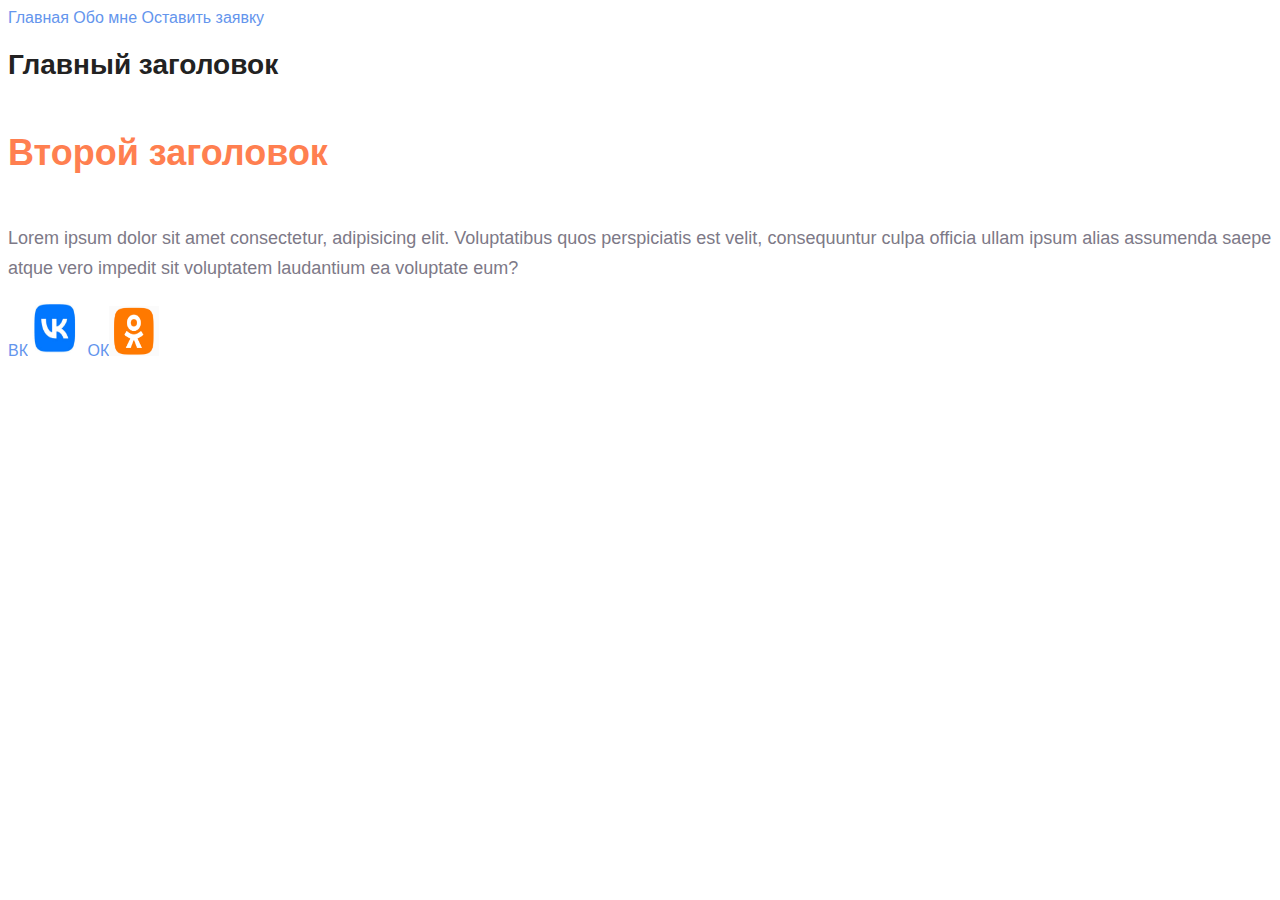
<file: Lesson_1/index.html>
<!DOCTYPE html>
<html lang="en">

<head>
    <meta charset="UTF-8">
    <meta name="viewport" content="width=device-width, initial-scale=1.0">
    <title>Главная</title>
    <link rel="stylesheet" href="style.css">
</head>

<body>
    <a class="menu_link" href="">Главная</a>
    <a class="menu_link" href="info/about.html">Обо мне</a>
    <a class="menu_link" href="ticket.html">Оставить заявку</a>
    <h1 class="title">Главный заголовок</h1>
    <h2 class="second-title">Второй заголовок</h2>
    <p class="text">Lorem ipsum dolor sit amet consectetur, adipisicing elit. Voluptatibus quos perspiciatis est velit,
        consequuntur culpa officia ullam ipsum alias assumenda saepe atque vero impedit sit voluptatem laudantium ea
        voluptate eum?</p>
    <a class="menu_link" href="https://vk.com/">ВК<img src="img/vk.png" alt="VK" height="55" width="55"></a>

    <a class="menu_link" href="https://ok.ru/">ОК<img src="img/ok.png" alt="OK" height="50" width="50"></a>

</body>

</html>
</file>
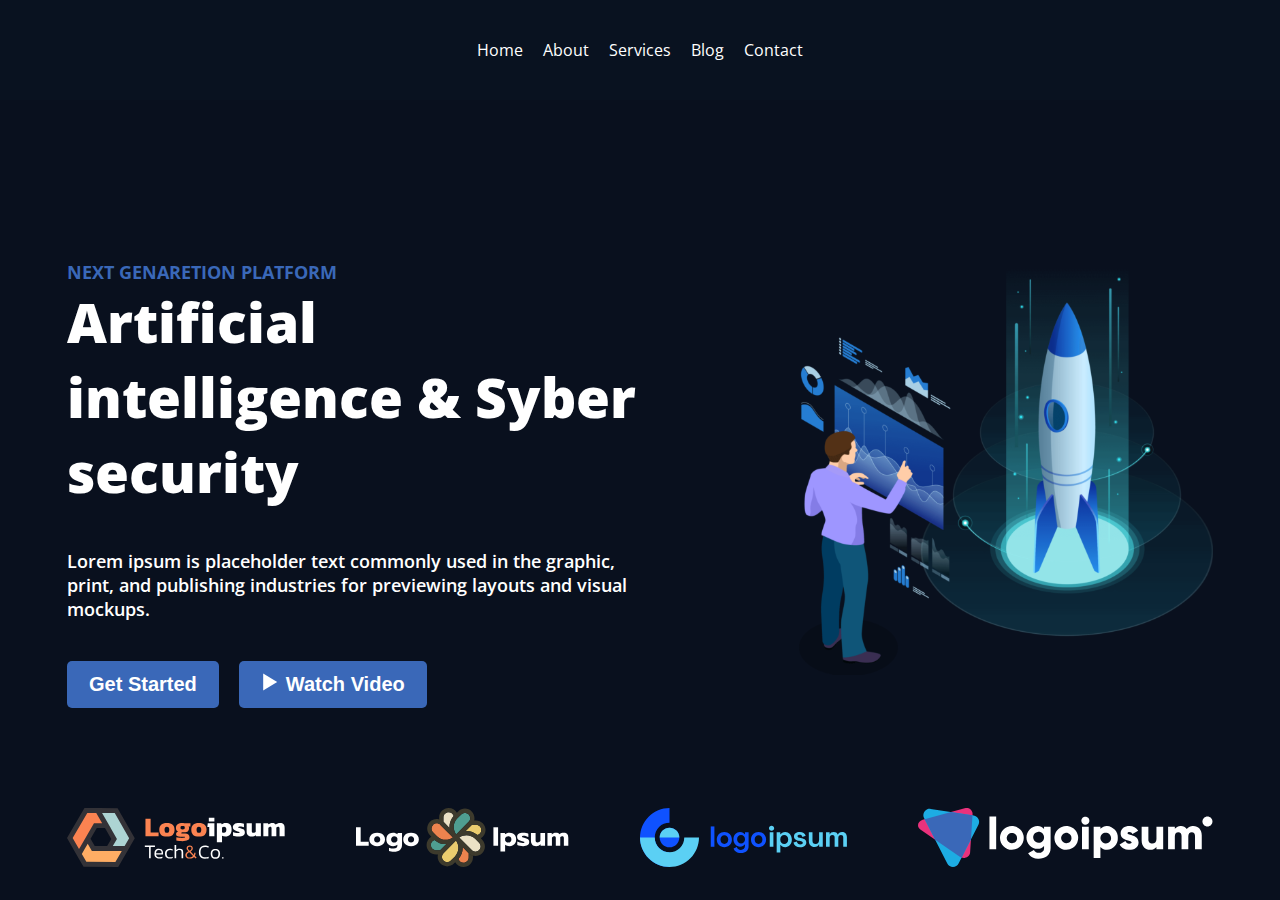
<file: Seminar_3/index.html>
<!DOCTYPE html>
<html lang="en">

<head>
    <meta charset="UTF-8">
    <meta name="viewport" content="width=device-width, initial-scale=1.0">
    <title>Mu_site</title>
    <link href='https://fonts.googleapis.com/css?family=Open Sans' rel='stylesheet'>
    <link rel="stylesheet" href="style.css">
</head>

<body>
    <header>
        <div class="menu__container">
            <a href="#">Home</a>
            <a href="#">About</a>
            <a href="#">Services</a>
            <a href="#">Blog</a>
            <a href="#">Contact</a>
        </div>
    </header>
    <main>
        <div class="content_text">
            <div class="text_ai">
                <h5>Next genaretion platform</h5>
                <h1>Artificial intelligence & Syber security</h1>
                <p>Lorem ipsum is placeholder text commonly used in the graphic, print, and publishing industries for
                    previewing layouts and visual mockups.</p>
                <button>Get Started</button>
                <button><img src="img/play.svg" alt="play">Watch Video</button>
            </div>
            <div class="img">
                <img src="img/main_img.svg" alt="main_img">

            </div>
        </div>
        <div class="logo">
            <img src="img/logo_1.svg" alt="logo_1">
            <img src="img/logo_2.svg" alt="logo_2">
            <img src="img/logo_3.svg" alt="logo_3">
            <img src="img/logo_4.svg" alt="logo_4">
        </div>
    </main>
</body>

</html>
</file>
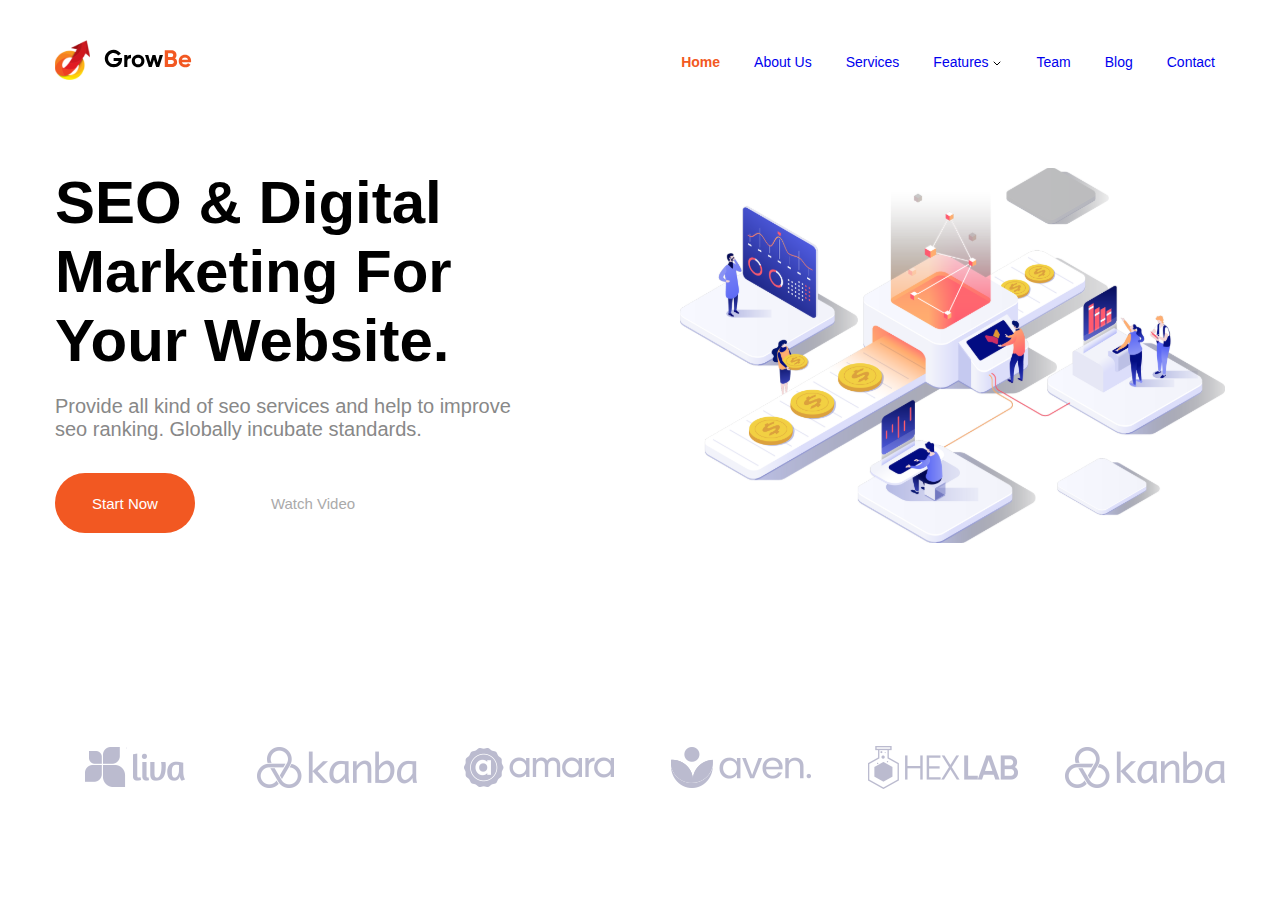
<file: Seminar_4/index.html>
<!DOCTYPE html>
<html lang="en">

<head>
    <meta charset="UTF-8">
    <meta name="viewport" content="width=device-width, initial-scale=1.0">
    <title>DZ_4</title>
    <link rel="stylesheet" href="style.css">
</head>

<body>

    <header class="head centre">
        <div class="head__logo">
            <img src="img/Logo_head.svg" alt="Logo_head">
        </div>

        <div class="right__menu">
            <div class="menu__links color"><a href="#">Home</a></div>
            <div class="menu__links"><a href="#">About Us</a></div>
            <div class="menu__links"><a href="#">Services</a></div>
            <div class="menu__links"><a href="#">Features <img src="img/arrowDown.svg" alt=""></a></div>
            <div class="menu__links"><a href="#">Team</a></div>
            <div class="menu__links"><a href="#">Blog</a></div>
            <div class="menu__links"><a href="#">Contact</a></div>
        </div>

    </header>
    <main class="main centre">
        <div>
            <h1>SEO & Digital Marketing For Your Website.</h1>

            <div>
                <p>
                    Provide all kind of seo services and help to improve
                    seo ranking. Globally incubate standards.
                </p>
            </div>

            <div class="butt">
                <button class="orange"><a href="#"></a>Start Now</button>
                <button><a href="#"></a>Watch Video</button>
            </div>
        </div>
        <img src="img/contentImg.svg" alt="contentImg">
    </main>
    <footer class="foot centre">
        <div>
            <img src="img/logo1.svg" alt="logo1">
            <img src="img/logo2.svg" alt="logo2">
            <img src="img/logo3.svg" alt="logo3">
            <img src="img/logo4.svg" alt="logo4">
            <img src="img/logo5.svg" alt="logo5">
            <img src="img/logo6.svg" alt="logo6">
        </div>
    </footer>
</body>

</html>
</file>
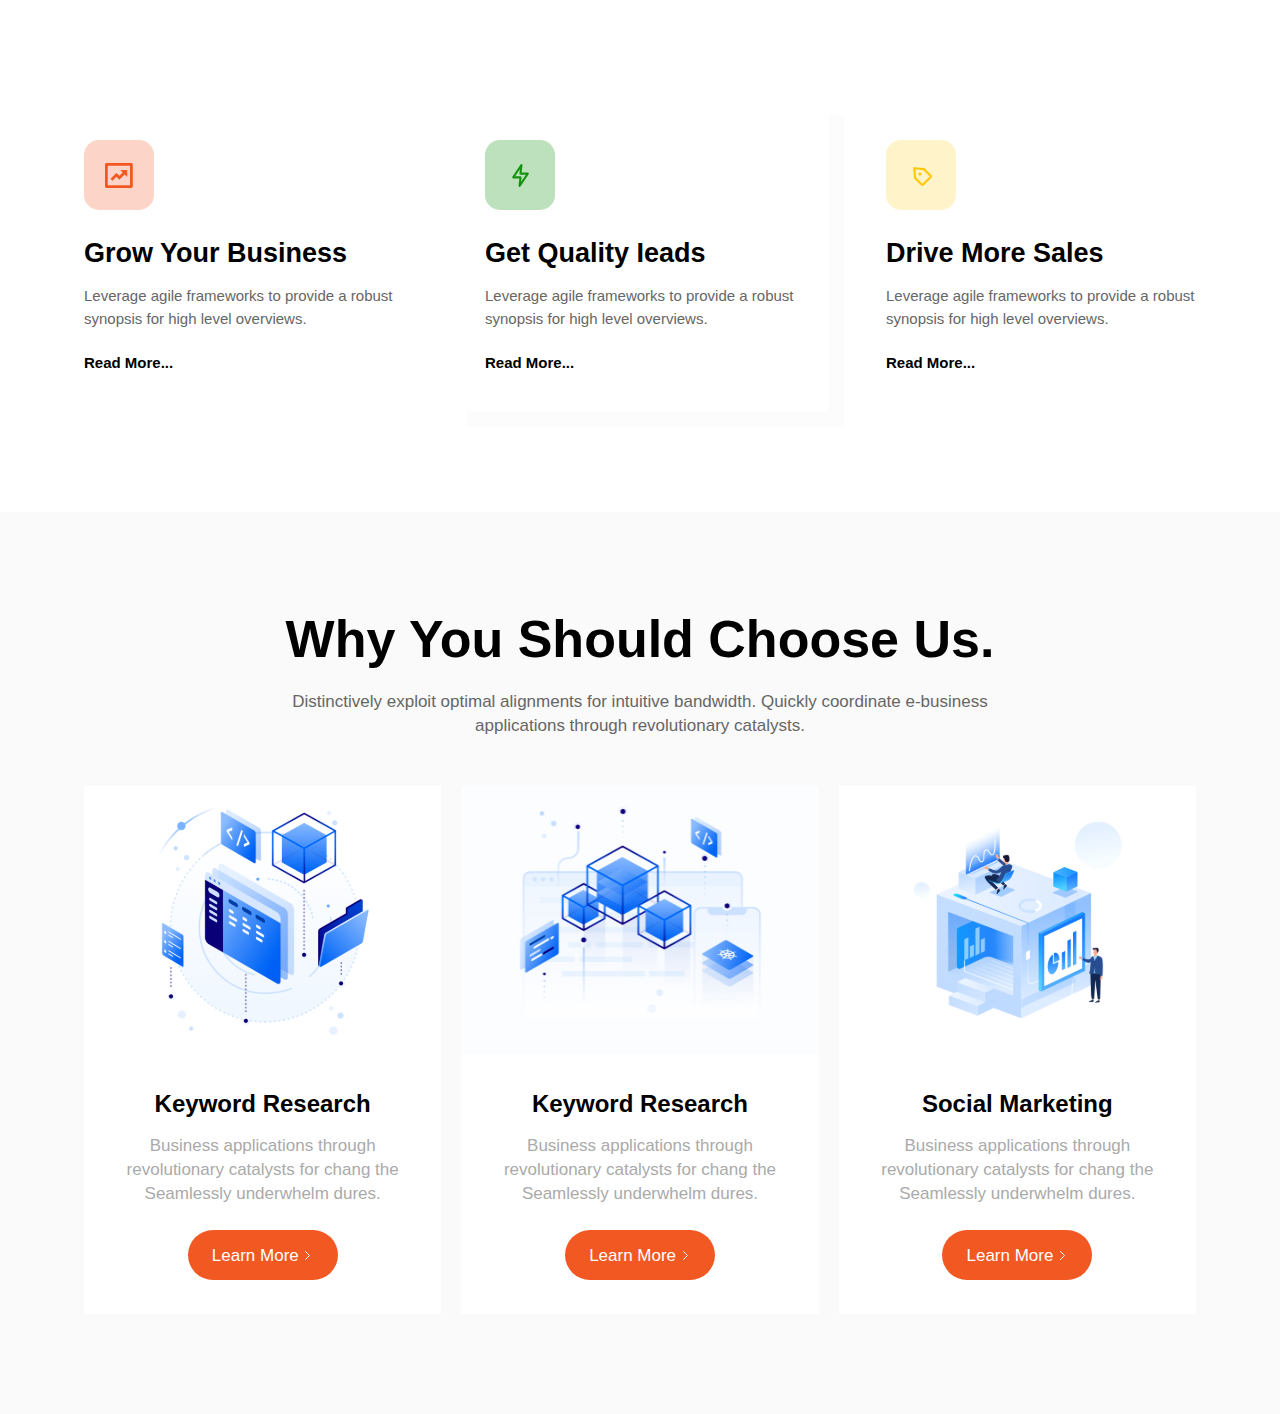
<file: Seminar_5/index.html>
<!DOCTYPE html>
<html lang="en">

<head>
    <meta charset="UTF-8">
    <meta name="viewport" content="width=device-width, initial-scale=1.0">
    <title>DZ_5</title>
    <link href="https://fonts.cdnfonts.com/css/gilroy-bold" rel="stylesheet">
    <link rel="stylesheet" href="style.css">
</head>

<body>

    <header class="centre">
        <div class="menu__block">
            <div class="img"><img src="img/Icon.svg" alt="Icon"></div>
            <h1>Grow Your Business</h1>
            <div class="block__text">
                <p>Leverage agile frameworks to provide a robust synopsis for high level overviews.</p>
            </div>
            <h2>Read More...</h2>
        </div>
        <div class="menu__block shadow">
            <div><img src="img/Icon2.svg" alt="Icon2"></div>
            <h1>Get Quality Ieads</h1>
            <div class="block__text">
                <p>Leverage agile frameworks to provide a robust synopsis for high level overviews.</p>
            </div>
            <h2>Read More...</h2>
        </div>
        <div class="menu__block">
            <div><img src="img/Icon3.svg" alt="Icon3"></div>
            <h1>Drive More Sales</h1>
            <div class="block__text">
                <p>Leverage agile frameworks to provide a robust synopsis for high level overviews.</p>
            </div>
            <h2>Read More...</h2>
        </div>

    </header>

    <main>
        <div class="title centre">

            <h1>Why You Should Choose Us.</h1>

            <div class="title__text">
                <p>Distinctively exploit optimal alignments for intuitive bandwidth. Quickly coordinate e-business
                    applications through revolutionary catalysts.</p>
            </div>
        </div>

        <div class="more__info centre">
            <div class="block">
                <div><img src="img/choose1.svg" alt="choose1"></div>
                <h3>Keyword Research</h3>
                <div class="imfo__text">
                    <p>Business applications through revolutionary catalysts for chang the Seamlessly underwhelm dures.
                    </p>
                </div>
                <div><button>Learn More <img src="img/arrow.svg" alt=""></button></div>
            </div>
            <div class="block">
                <div><img src="img/choose2.svg" alt="choose2"></div>
                <h3>Keyword Research</h3>
                <div class="imfo__text">
                    <p>Business applications through revolutionary catalysts for chang the Seamlessly underwhelm dures.
                    </p>
                </div>
                <button>Learn More <img src="img/arrow.svg" alt=""></button>
            </div>
            <div class="block">
                <div><img src="img/choose3.svg" alt="choose3"></div>
                <h3>Social Marketing</h3>
                <div class="imfo__text">
                    <p>Business applications through revolutionary catalysts for chang the Seamlessly underwhelm dures.
                    </p>
                </div>
                <button>Learn More <img src="img/arrow.svg" alt=""></button>
            </div>
        </div>
    </main>

</body>

</html>
</file>
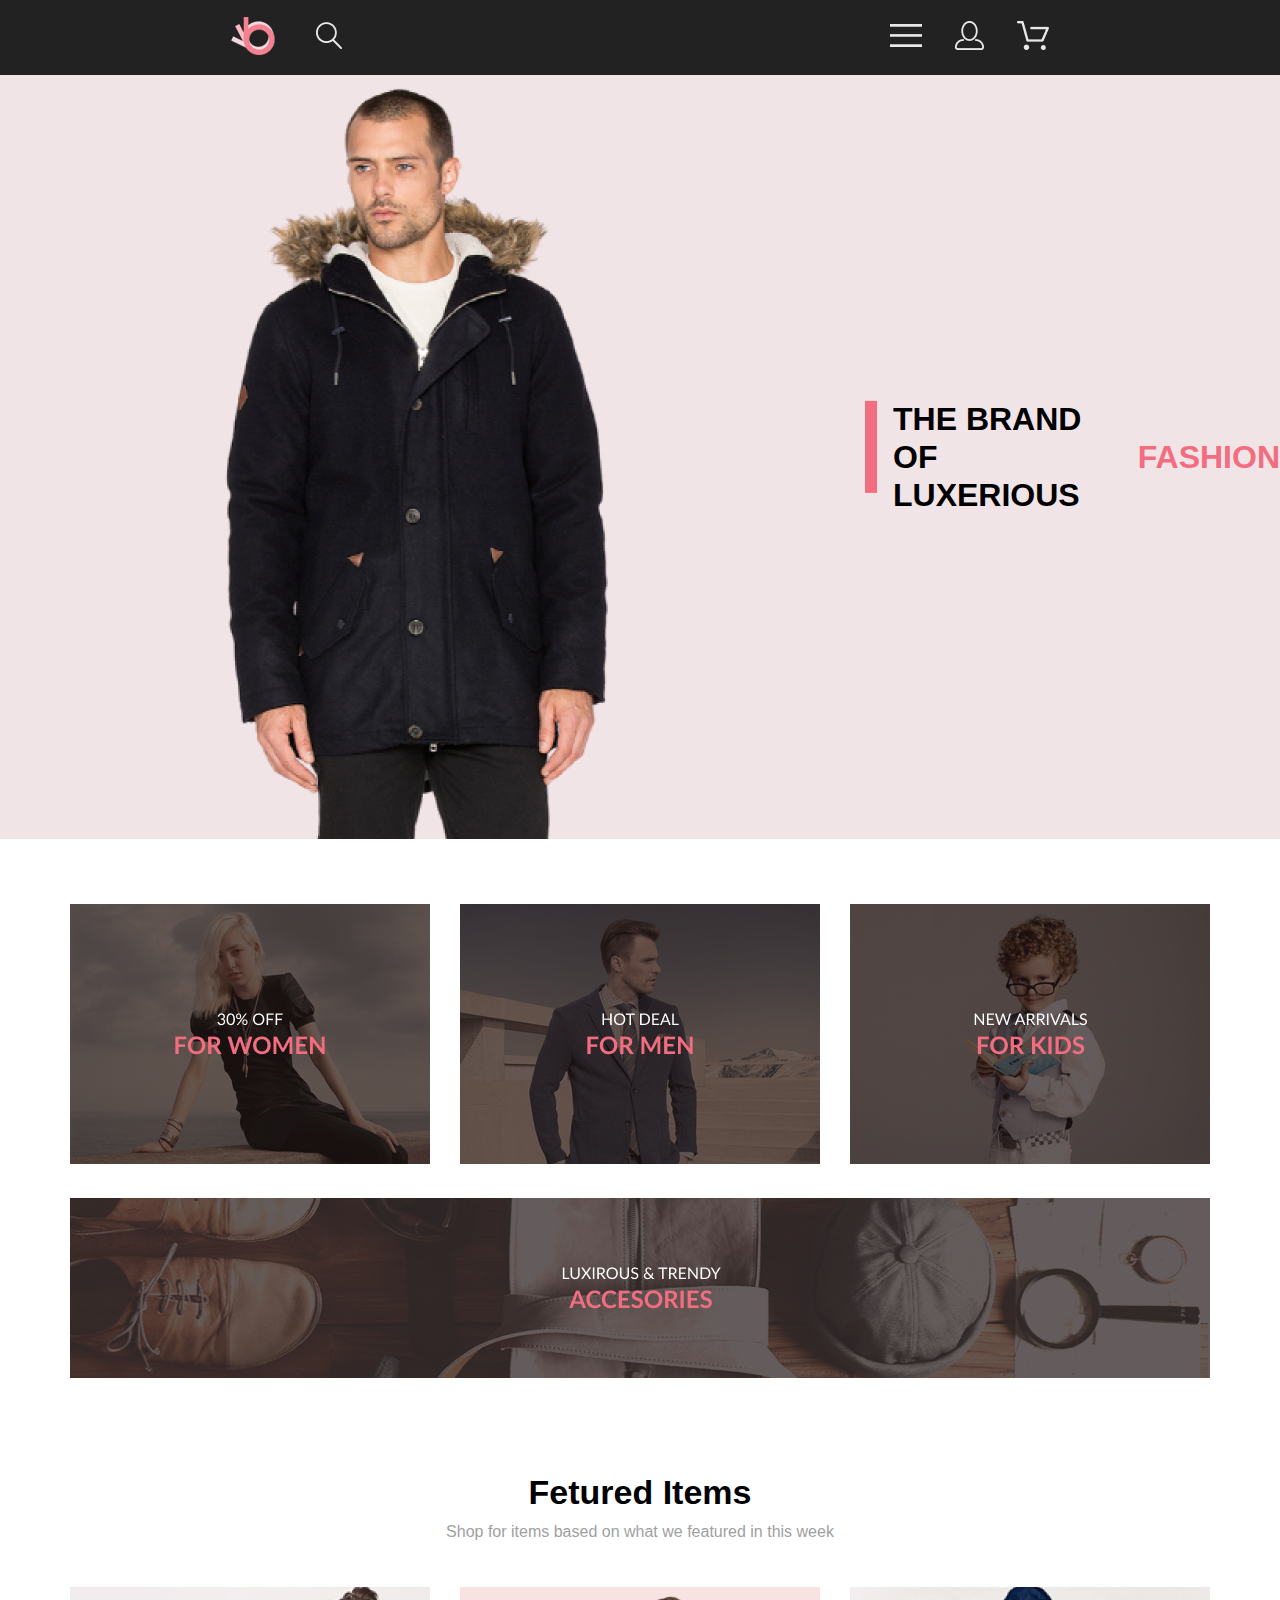
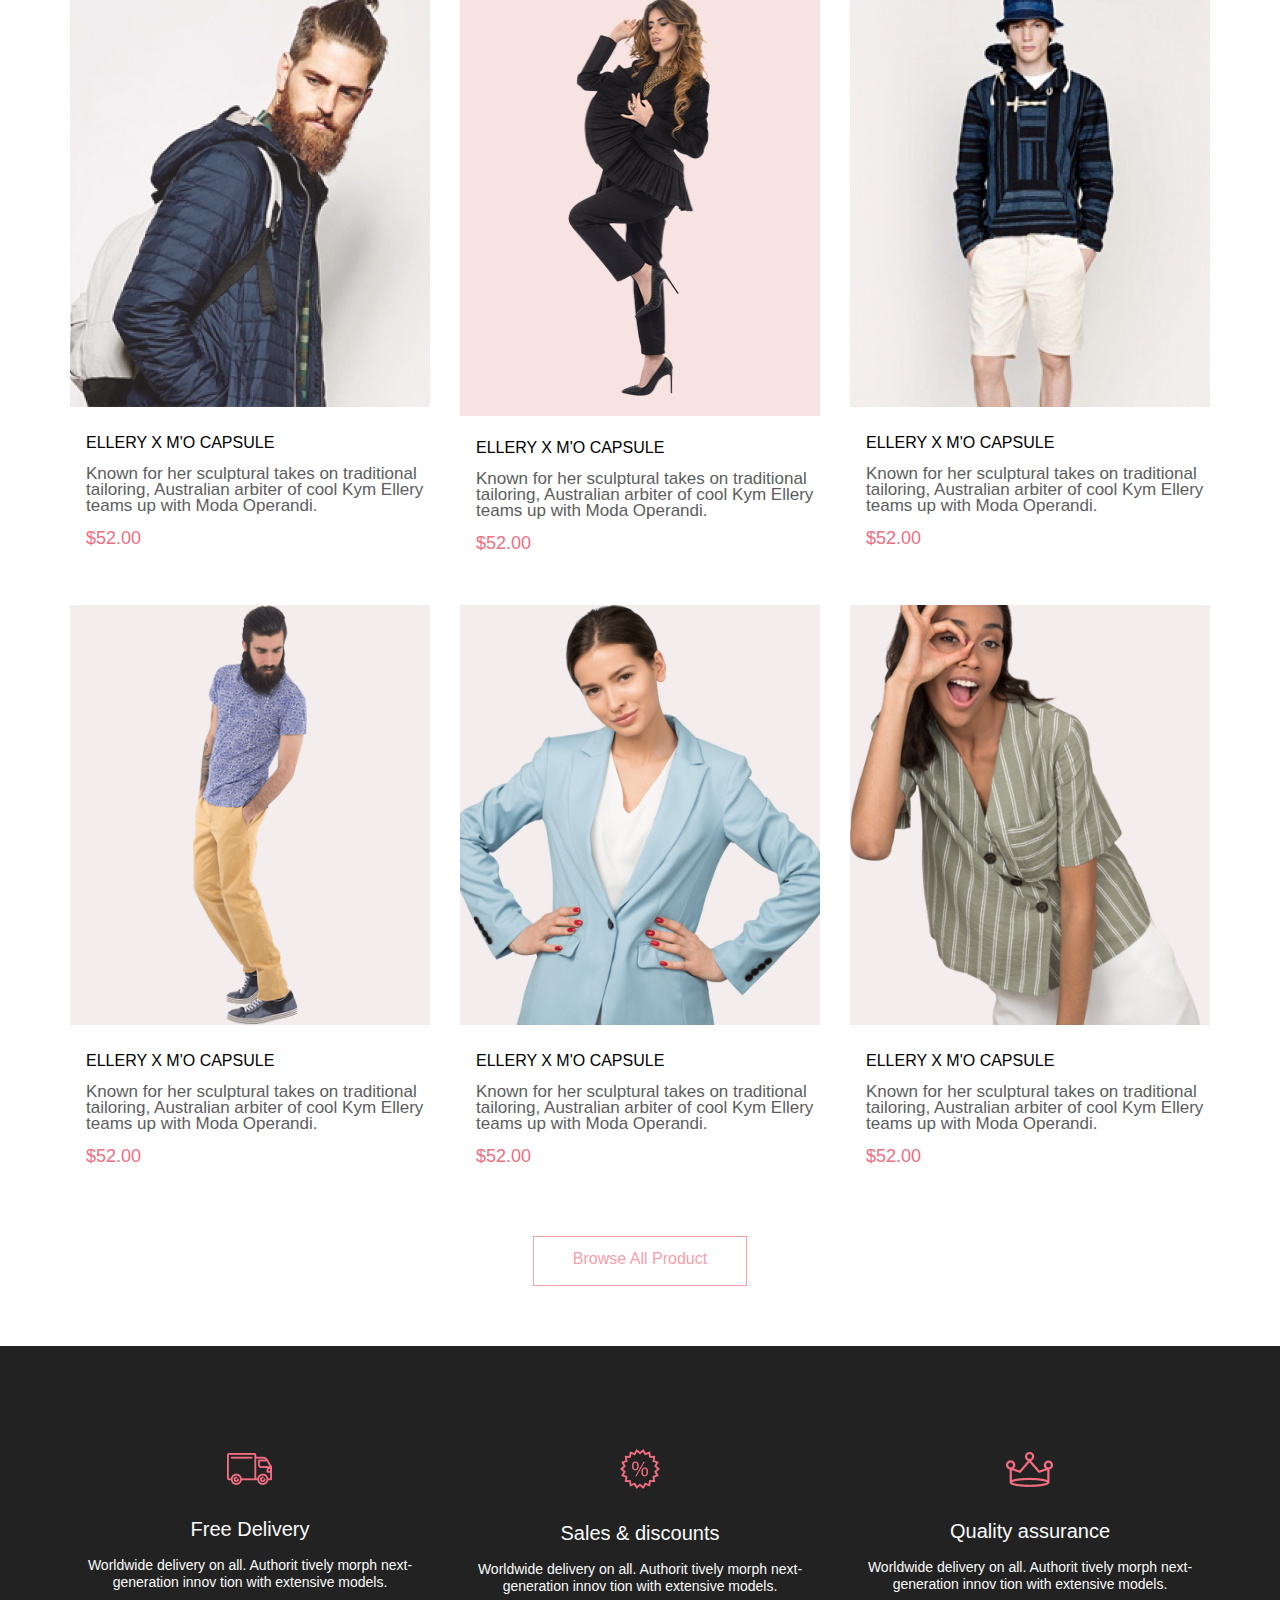
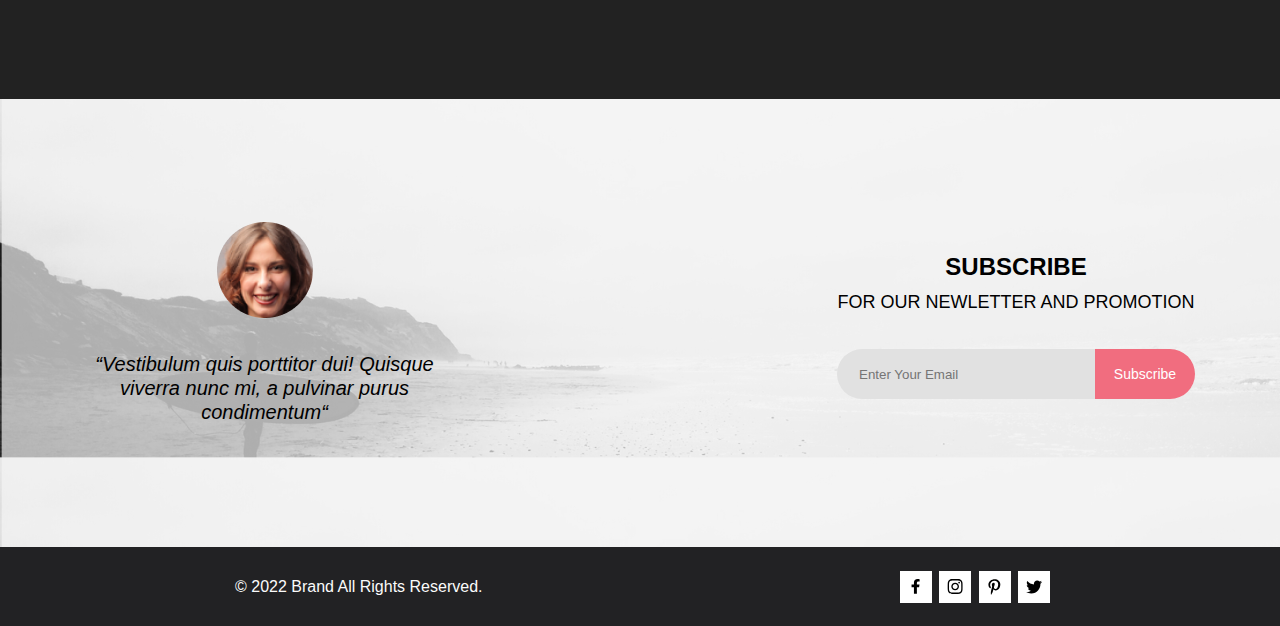
<file: Seminar_6-7/index.html>
<!DOCTYPE html>
<html lang="en">

<head>
    <meta charset="UTF-8">
    <meta name="viewport" content="width=device-width, initial-scale=1.0">
    <link href="https://fonts.cdnfonts.com/css/lato" rel="stylesheet">
    <link rel="stylesheet" href="style.css">
    <title>DZ_9</title>
</head>

<body>

    <header class="center">
        <div class="left__menu">
            <div><a href="file:///C:/Users/Punisher/Desktop/Class/HTML-CSS/Seminar_6-7/index.html"><img
                        src="img/logo_top.png" alt="logo_top"></a></div>
            <div><img src="img/lupa.png" alt="lupa"></div>
        </div>

        <div class="right__menu">
            <div><img src="img/menu.png" alt="menu"></div>
            <div class="mobile"><img src="img/people.png" alt="people"></div>
            <div class="mobile"><img src="img/basket.png" alt="basket"></div>
        </div>
    </header>

    <section class="middle center">
        <div class="img__man">
            <img src="img/man.png" alt="man">
        </div>

        <div class="right__block">
            <div class="mini__block">
                <div><img src="img/vertival.png" alt=""></div>
                <div>
                    <h3>THE BRAND</h3>
                    <div class="color__text">
                        <h3> OF LUXERIOUS</h3>
                        <h2>FASHION</h2>
                    </div>
                </div>
            </div>
        </div>
    </section>

    <div class="on__sale center2">

        <div class="three">
            <div><img src="img/for_women.png" alt="for_women"></div>
            <div><img src="img/for_men.png" alt="for_men"></div>
            <div><img src="img/for_kids.png" alt="for_kids"></div>
        </div>

        <div class="bottom"><img src="img/ACCESORIES.png" alt="ACCESORIES"></div>
    </div>

    <footer class="center2">
        <div class="title">
            <h1>Fetured Items</h1>
            <h2>Shop for items based on what we featured in this week</h2>
        </div>

        <div class="colums">
            <div>
                <div><img src="img/bott_man_1.jpg" alt="bott_man_1"></div>
                <div>
                    <h4>ELLERY X M'O CAPSULE</h4>
                    <p>Known for her sculptural takes on traditional tailoring, Australian arbiter of cool Kym
                        Ellery
                        teams up with Moda Operandi.</p>
                    <h2>$52.00</h2>
                </div>
            </div>

            <div>
                <div class="color__fon"><img src="img/bott_girl_2.png" alt="bott_girl_2"></div>
                <div>
                    <h4>ELLERY X M'O CAPSULE</h4>
                    <p>Known for her sculptural takes on traditional tailoring, Australian arbiter of cool Kym
                        Ellery
                        teams up with Moda Operandi.</p>
                    <h2>$52.00</h2>
                </div>
            </div>

            <div>
                <div><img src="img/bott_man_3.jpg" alt="bott_man_3"></div>
                <div>
                    <h4>ELLERY X M'O CAPSULE</h4>
                    <p>Known for her sculptural takes on traditional tailoring, Australian arbiter of cool Kym
                        Ellery
                        teams up with Moda Operandi.</p>
                    <h2>$52.00</h2>
                </div>
            </div>

            <div>
                <div><img src="img/bott_man_4.png" alt="bott_man_4"></div>
                <div>
                    <h4>ELLERY X M'O CAPSULE</h4>
                    <p>Known for her sculptural takes on traditional tailoring, Australian arbiter of cool Kym
                        Ellery
                        teams up with Moda Operandi.</p>
                    <h2>$52.00</h2>
                </div>
            </div>

            <div>
                <div><img src="img/bott_man_5.png" alt="bott_man_5"></div>
                <div>
                    <h4>ELLERY X M'O CAPSULE</h4>
                    <p>Known for her sculptural takes on traditional tailoring, Australian arbiter of cool Kym
                        Ellery
                        teams up with Moda Operandi.</p>
                    <h2>$52.00</h2>
                </div>
            </div>

            <div>
                <div><img src="img/bott_man_6.png" alt="bott_man_6"></div>
                <div>
                    <h4>ELLERY X M'O CAPSULE</h4>
                    <p>Known for her sculptural takes on traditional tailoring, Australian arbiter of cool Kym
                        Ellery
                        teams up with Moda Operandi.</p>
                    <h2>$52.00</h2>
                </div>
            </div>
        </div>

        <section class="bot_button">
            <div class="button">
                <h2>Browse All Product</h2>
            </div>
        </section>

    </footer>

    <section>

        <header class="foot__head  center">

            <div class="block__img">
                <div><img src="img/Delivery.png" alt="Delivery"></div>
                <h3 class="name__img">Free Delivery</h3>
                <div>
                    <p class="block__par">Worldwide delivery on all. Authorit tively morph next-generation innov
                        tion
                        with extensive
                        models.</p>
                </div>
            </div>

            <div class="block__img">
                <div><img src="img/Sales.png" alt="Sales"></div>
                <h3 class="name__img">Sales & discounts</h3>
                <div>
                    <p class="block__par">Worldwide delivery on all. Authorit tively morph next-generation innov
                        tion
                        with extensive
                        models.</p>
                </div>
            </div>

            <div class="block__img">
                <div><img src="img/Quality.png" alt="Quality"></div>
                <h3 class="name__img">Quality assurance</h3>
                <div>
                    <p class="block__par">Worldwide delivery on all. Authorit tively morph next-generation innov
                        tion
                        with extensive
                        models.</p>
                </div>
            </div>

        </header>

        <article class="background__img">
            <div class="any__text">
                <div><img src="img/foo_girl.png" alt=""></div>
                <div>
                    <p class="under_foo_girl">“Vestibulum quis porttitor dui! Quisque viverra nunc mi, a pulvinar
                        purus
                        condimentum“</p>
                </div>
            </div>

            <div class="Subs__butt">
                <div class="any__text">
                    <h2 class="SUBSCRIBE">SUBSCRIBE </h2>
                    <h2 class="NEWLETTER">FOR OUR NEWLETTER AND PROMOTION</h2>
                </div>
                <div> <input class="email" type="email" placeholder="Enter Your Email"><button>Subscribe</button>
                </div>
            </div>
        </article>

        <footer class="bottom__info center">
            <div>
                <p class="Brand">© 2022 Brand All Rights Reserved.</p>
            </div>
            <div class="logos">
                <div class="logo"><img src="img/facebook.svg" alt="facebook"></div>
                <div class="logo"><img src="img/inst.svg" alt="inst"></div>
                <div class="logo"><img src="img/pinterest.svg" alt="pinterest"></div>
                <div class="logo"><img src="img/twitter.svg" alt="twitter"></div>
            </div>
        </footer>
    </section>
</body>


</html>
</file>
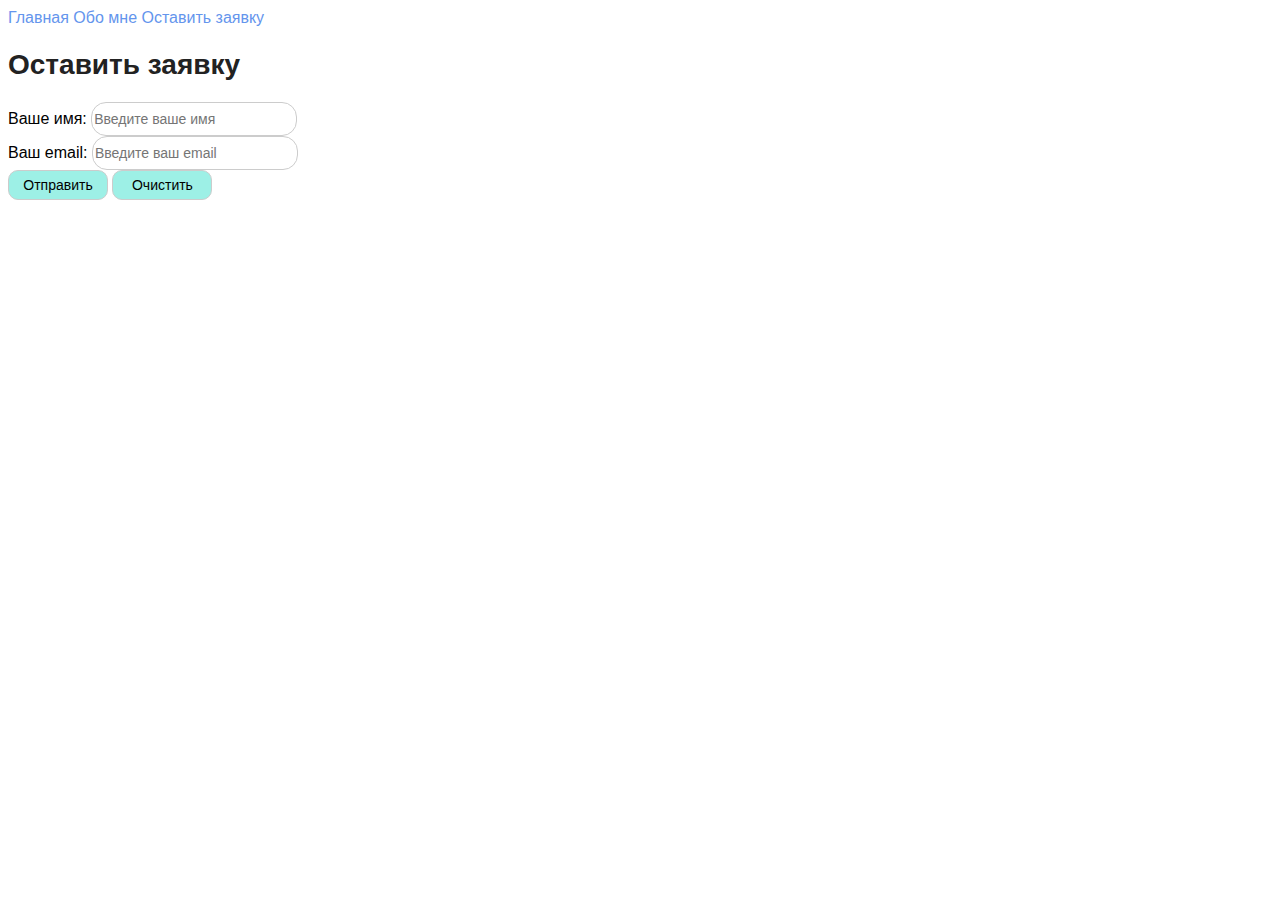
<file: Lesson_1/ticket.html>
<!DOCTYPE html>
<html lang="en">

<head>
    <meta charset="UTF-8">
    <meta name="viewport" content="width=device-width, initial-scale=1.0">
    <title>Оставить заявку</title>
    <link rel="stylesheet" href="style.css">
</head>

<body>
    <a class="menu_link" href="index.html">Главная</a>
    <a class="menu_link" href="info/about.html">Обо мне</a>
    <a class="menu_link" href="">Оставить заявку</a>
    <h1 class="title">Оставить заявку</h1>
    <form action="">
        <span>Ваше имя: </span> <input class="input" type="text" placeholder="Введите ваше имя"><br>
        <span>Ваш email: </span> <input class="input" type="email" placeholder="Введите ваш email"><br>
        <button class="btn" type="submit"> Отправить</button>
        <button class="btn" type="reset">Очистить</button>
    </form>
</body>

</html>
</file>
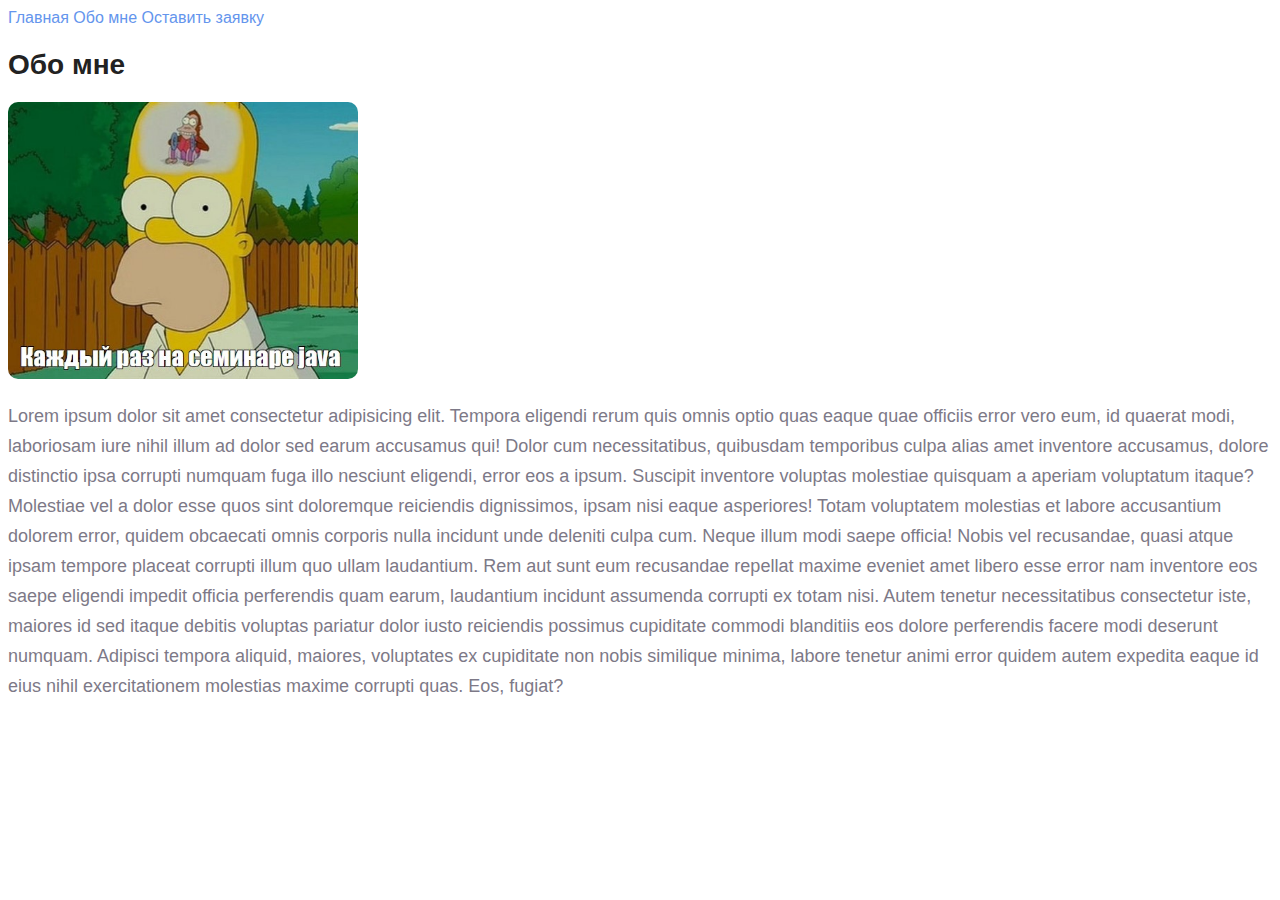
<file: Lesson_1/info/about.html>
<!DOCTYPE html>
<html lang="en">

<head>
    <meta charset="UTF-8">
    <meta name="viewport" content="width=device-width, initial-scale=1.0">
    <title>Обо мне</title>
    <link rel="stylesheet" href="../style.css">
</head>

<body>
    <a class="menu_link" href="../index.html">Главная</a>
    <a class="menu_link" href="">Обо мне</a>
    <a class="menu_link" href="../ticket.html">Оставить заявку</a>
    <h1 class="title">Обо мне</h1>
    <img class="img" src="../img/somejava.jpg" alt="На семинаре java" width="350">
    <p class="text">Lorem ipsum dolor sit amet consectetur adipisicing elit. Tempora eligendi rerum quis omnis optio
        quas eaque quae officiis error vero eum, id quaerat modi, laboriosam iure nihil illum ad dolor sed earum
        accusamus qui! Dolor cum necessitatibus, quibusdam temporibus culpa alias amet inventore accusamus, dolore
        distinctio ipsa corrupti numquam fuga illo nesciunt eligendi, error eos a ipsum. Suscipit inventore voluptas
        molestiae quisquam a aperiam voluptatum itaque? Molestiae vel a dolor esse quos sint doloremque reiciendis
        dignissimos, ipsam nisi eaque asperiores! Totam voluptatem molestias et labore accusantium dolorem error, quidem
        obcaecati omnis corporis nulla incidunt unde deleniti culpa cum. Neque illum modi saepe officia! Nobis vel
        recusandae, quasi atque ipsam tempore placeat corrupti illum quo ullam laudantium. Rem aut sunt eum recusandae
        repellat maxime eveniet amet libero esse error nam inventore eos saepe eligendi impedit officia perferendis quam
        earum, laudantium incidunt assumenda corrupti ex totam nisi. Autem tenetur necessitatibus consectetur iste,
        maiores id sed itaque debitis voluptas pariatur dolor iusto reiciendis possimus cupiditate commodi blanditiis
        eos dolore perferendis facere modi deserunt numquam. Adipisci tempora aliquid, maiores, voluptates ex cupiditate
        non nobis similique minima, labore tenetur animi error quidem autem expedita eaque id eius nihil exercitationem
        molestias maxime corrupti quas. Eos, fugiat?</p>

</body>

</html>
</file>
<file: Lesson_1/style.css>
body {
    font-family: sans-serif;
}

a {
    text-decoration: none;
}

.menu_link {
    color: cornflowerblue;
    font-size: 16px;
    line-height: 20px;
}

.title {
    color: #222222;
    font-size: 28px;
    line-height: 36px;
    font-weight: bold;
}

.text {
    font-style: normal;
    font-weight: 300;
    font-size: 18px;
    line-height: 30px;
    color: #7D7987;
}

.second-title {
    color: coral;
    font-style: normal;
    font-weight: 700;
    font-size: 36px;
    line-height: 80px;
}

.img {
    border-radius: 10px;
}

.input {
    width: 200px;
    height: 30px;
    outline: none;
    border: 1px solid #ccc;
    border-radius: 15px;
    font-size: 14px;
    line-height: 30px;
}

.btn {
    width: 100px;
    height: 30px;
    font-size: 14px;
    border: 1px solid #ccc;
    border-radius: 10px;
    background-color: rgb(157, 240, 230);
}
</file>
<file: Seminar_3/style.css>
* {
    padding: 0;
    margin: 0;
}

body {
    font-family: 'Open Sans';
    background: #09101e;
}

header {
    height: 100px;
    width: 100%;
    background-color: #091220;
}

header .menu__container {
    display: flex;
    height: 100%;
    width: 100%;
    justify-content: center;
    align-items: center;
}

header .menu__container a {
    color: white;
    text-decoration: none;
    padding-left: 10px;
    padding-right: 10px;
    font-size: 16px;
}

main {
    width: 1146px;
    padding-top: 160px;
    margin: 0 auto;
}

main .content_text {
    display: flex;
    width: 100%;
    flex-direction: row;
    gap: 150px;
}

main .content_text .text_ai h5 {
    text-transform: uppercase;
    color: #3A68B8;
    font-size: 18px;
}

main .content_text .text_ai h1 {
    color: white;
    font-size: 55px;
    font-weight: 800;
}

main .content_text .text_ai p {
    color: white;
    font-size: 18px;
    font-weight: 600;
    margin-top: 40px;
}

main .content_text .text_ai button {
    color: white;
    font-size: 20px;
    font-weight: 600;
    border-radius: 5px;
    background-color: #3A68B8;
    padding: 12px 22px;
    margin-top: 40px;
    margin-right: 16px;
    border: 0;
}

main .content_text .text_ai button img {
    Width: 18px;
    Height: 18px;
    margin-right: 7px;
    color: white;
}

main .content_text .text_ai .img {
    height: 415px;
    width: 415px;
    min-height: 415px;
    min-width: 415px;
}

main .content_text .text_ai .img img {
    height: 100%;
    width: 100%;
}

.logo {
    display: flex;
    flex-direction: row;
    flex-wrap: wrap;
    justify-content: space-between;
    align-items: center;
}

.logo img {
    padding-top: 100px;
}
</file>
<file: Seminar_4/style.css>
* {
    margin: 0;
    padding: 0;
    text-decoration: none;
    font-family: Verdana, Geneva, Tahoma, sans-serif;
}

header {
    display: flex;
    flex-direction: row;
    flex-wrap: wrap;
    justify-content: space-between;
    align-items: center;
    padding-top: 40px;
    padding-top: 40px;
}

.centre {
    padding-left: calc(50% - 585px);
    padding-right: calc(50% - 585px);
}

header .right__menu {
    display: flex;
    flex-direction: row;
    flex-wrap: wrap;
    justify-content: space-around;
    align-items: center;
    gap: 14px;
}

header .right__menu .color a {
    color: #F25822;
    font-weight: bold;
}

header .right__menu .menu__links {
    padding: 10px;
    font-size: 14px;
}

.main {
    margin-top: 84px;
    display: flex;
    flex-wrap: wrap;
    justify-content: space-between;
    align-items: stretch;
    padding-bottom: 100px;
}

.main div h1 {
    width: 522px;
    font-size: 60px;
    margin-bottom: 20px;
}

.main div p {
    width: 466px;
    font-size: 20px;
    color: #888888;
    margin-bottom: 32px;
}

main .butt {
    display: flex;
    gap: 48px;
}

main .butt .orange {
    background-color: #F25822;
}

main .butt button {
    background-color: #ffffff;
    border: 0;
}

main .butt .orange {
    color: #ffffff;
    font-size: 15px;
}

main .butt button {
    color: #AAAAAA;
    font-size: 15px;
}

main div button {
    border-radius: 56px;
    width: 140px;
    height: 60px;
}

.foot div {
    display: flex;
    flex-direction: row;
    flex-wrap: wrap;
    justify-content: space-between;
    align-items: center;
    margin-top: 100px;
    margin-bottom: 100px;
}
</file>
<file: Seminar_5/style.css>
/* 
font-family: 'Gilroy-Bold', sans-serif;
font-family: 'Gilroy-Heavy', sans-serif;
font-family: 'Gilroy-Light', sans-serif;
font-family: 'Gilroy-Medium', sans-serif;
font-family: 'Gilroy-Regular', sans-serif;
*/


* {
    margin: 0;
    padding: 0;
    text-decoration: none;
}

img {
    max-width: 100%;
}

.centre {
    padding-left: calc(50% - 556px);
    padding-right: calc(50% - 556px);
}

header {
    display: flex;
    flex-direction: row;
    flex-wrap: wrap;
    justify-content: space-between;
    align-items: center;
    margin-top: 100px;
    margin-bottom: 100px;
}

.shadow {
    padding-top: 40px;
    padding-bottom: 40px;
    padding-left: 34px;
    padding-right: 34px;
    box-shadow: 15px 15px rgba(247, 247, 247, 0.367);
    border-radius: 5px;
}

header .menu__block .block__text {
    width: 310px;
}

header .menu__block h1 {
    font-family: 'Gilroy-Bold', sans-serif;
    font-size: 27px;
    line-height: 28.13px;
    margin-top: 25px;
    margin-bottom: 18px;
}

header .menu__block h2 {
    font-family: 'Gilroy-Bold', sans-serif;
    font-size: 15px;
    line-height: 16.53px;
    margin-top: 25px;
}

header .menu__block p {
    font-family: 'Gilroy-Regular', sans-serif;
    font-size: 15px;
    line-height: 22.5px;
    color: #666666;
}

main {
    padding-top: 100px;
    background-color: #FAFAFA;
}

.title {
    margin-bottom: 48px;
    display: flex;
    flex-direction: column;
    align-items: center;
}

.title h1 {
    text-align: center;
    margin-bottom: 24px;
    font-family: 'Gilroy-Bold', sans-serif;
    font-size: 52px;
    line-height: 54px;
}

.title .title__text {
    width: 740px;
    text-align: center;
}

.title .title__text p {
    font-family: 'Gilroy-Regular', sans-serif;
    font-size: 17px;
    line-height: 24px;
    color: #666666;
}

.more__info {
    display: flex;
    justify-content: center;
    gap: 20px;
}

.more__info h3 {
    margin-top: 32px;
    text-align: center;
    font-family: 'Gilroy-Bold', sans-serif;
    font-size: 24px;
    line-height: 28px;
}

.more__info .imfo__text p {
    margin-top: 16px;
    margin-bottom: 24px;
    width: 310px;
    text-align: center;
    font-family: 'Gilroy-Regular', sans-serif;
    font-size: 17px;
    line-height: 24px;
    color: #AAAAAA;
}

.more__info button {
    border: 0;
    color: #FFFFFF;
    font-family: 'Gilroy-Bold', sans-serif;
    font-size: 17px;
    line-height: 19px;
    background-color: #F25822;
    border-radius: 50px;
    width: 150px;
    height: 50px;
}

.more__info .block {
    display: flex;
    flex-direction: column;
    align-items: center;
    padding-bottom: 34px;
    margin-bottom: 100px;
    background-color: #FFFFFF;
}

@media (max-width: 1024px) {
    .centre {
        padding-left: calc(50% - 360px);
        padding-right: calc(50% - 360px);
    }

    header {
        justify-content: center;
        max-width: 100vw;
        gap: 35px;
        margin-bottom: 30px;
        margin-top: 30px;
    }

    header .menu__block {
        max-width: 23vw;
    }

    header .menu__block h1 {
        font-family: 'Gilroy-Bold', sans-serif;
        font-size: 15px;
        margin-top: 10px;
        margin-bottom: 5px;
    }

    .shadow {
        padding: 0;
    }

    header .menu__block .block__text {
        max-width: 21vw;
    }

    header .menu__block .block__text p {
        font-size: 10px;
    }

    header .menu__block h2 {
        font-size: 10px;
        margin-top: 10px;
    }

    header .menu__block img {
        width: 25%;
    }

    .title {
        margin-bottom: 30px;
    }

    .title h1 {
        text-align: center;
        margin-bottom: 10px;
        font-family: 'Gilroy-Bold', sans-serif;
        font-size: 25px;

    }

    main {
        padding-top: 30px;
    }

    main .title__text {
        max-width: 70vw;
    }

    main .more__info .block {
        max-width: 30vw;
    }

    main .more__info .block p {
        max-width: 30vw;
    }
}
</file>
<file: Seminar_6-7/style.css>
* {
    padding: 0;
    margin: 0;
    text-decoration: none;
}



.center {
    padding-left: calc(50% - 800px);
    padding-right: calc(50% - 800px);
}

.center2 {
    padding-left: calc(50% - 570px);
    padding-right: calc(50% - 570px);
}

header {

    background-color: #222222;
    display: flex;
    flex-direction: row;
    flex-wrap: wrap;
    justify-content: space-between;
    align-items: center;
}

header .left__menu {
    margin-left: 231px;
    height: 75px;
    display: flex;
    align-items: center;
    gap: 41px
}

header .right__menu {
    margin-right: 231px;
    height: 75px;
    display: flex;
    align-items: center;
    gap: 33px
}

.middle {
    height: 764px;
    background-color: #F1E4E6;
    display: flex;
}

/* .img__man {
    width: 50%;
}

.right__block {
    width: 50%;
} */

.middle .right__block .mini__block {
    display: flex;
    gap: 16px;
    flex-direction: row;
    flex-wrap: nowrap;
}

.middle .right__block {
    margin-left: 64px;
    display: flex;
    align-items: center;
    flex-direction: row;
    gap: 16px;
}

.middle .right__block h1 {
    font-size: 48px;
    font-weight: 900;
    line-height: 57px;
    font-family: 'Lato', sans-serif;

}

.middle .right__block .color__text {
    display: flex;
    gap: 9px;
}

.middle .right__block h3 {
    font-size: 32px;
    font-weight: 700;
    line-height: 38px;
    font-family: 'Lato', sans-serif;

}

.middle .right__block h2 {
    font-size: 32px;
    font-weight: 700;
    line-height: 38px;
    font-family: 'Lato', sans-serif;
    color: #f16d7f;
}

.on__sale {
    margin-top: 65px;
}

.on__sale .three {
    display: flex;
    flex-direction: row;
    flex-wrap: wrap;
    align-items: center;
    gap: 30px;
    justify-content: center;
    margin-bottom: 30px;

}

.on__sale .bottom {
    display: flex;
    justify-content: center;
    flex-direction: row;
    align-items: center;
    margin-bottom: 96px;
}


footer .colums {
    display: grid;
    justify-content: center;
    grid-template-columns: repeat(3, 360px);
    grid-template-rows: max-content;
    grid-column-start: 1;
    grid-column-end: 3;
    gap: 30px;

}

footer h1 {
    margin-top: 6px;
    font-size: 34px;
    font-weight: 600;
    line-height: 36px;
    font-family: 'Lato', sans-serif;
}

footer h2 {
    margin-top: 14px;
    font-size: 16px;
    font-weight: 400;
    line-height: 16px;
    font-family: 'Lato', sans-serif;
    color: #9F9F9F;
}

footer .title {
    justify-content: center;
    text-align: center;

}

footer .colums {
    margin-top: 47px;
}

footer .colums h4 {
    margin-top: 24px;
    margin-bottom: 16px;
    padding-left: 16px;
    font-size: 16px;
    font-weight: 400;
    line-height: 15px;
    font-family: 'Lato', sans-serif;

}

footer .colums p {
    margin-bottom: 16px;
    padding-left: 16px;
    font-size: 17px;
    font-weight: 300;
    line-height: 16px;
    font-family: 'Lato', sans-serif;
    color: #5D5D5D;
}

footer .colums h2 {
    margin-bottom: 24px;
    padding-left: 16px;
    font-size: 18px;
    font-weight: 500;
    line-height: 16px;
    font-family: 'Lato', sans-serif;
    color: #F16D7F;
}

footer .color__fon {
    background-color: #F7E4E2;
    height: 420px;
    padding-left: 108px;
    padding-top: 9px;
}


footer .bot_button {
    display: flex;
    flex-direction: row;
    flex-wrap: wrap;
    justify-content: center;
    padding-top: 48px;
    padding-bottom: 60px;
}

footer .bot_button .button {
    border: 1px solid #f79ea9;
    height: 48px;
    width: 212px;
    display: flex;
    flex-direction: row;
    flex-wrap: wrap;
    justify-content: center;
    /* align-items: center; */
}

footer .bot_button .button h2 {

    font-size: 16px;
    font-weight: 400;
    color: #f79ea9;
}

.foot__head {
    display: flex;
    flex-direction: row;
    justify-content: center;
    gap: 30px;
}

.block__img {
    display: flex;
    align-items: center;
    flex-direction: column;
    margin-top: 103px;
    margin-bottom: 104px;
    color: #FBFBFB;

}

.name__img {
    margin-top: 28px;
    margin-bottom: 16px;
    font-weight: 400;
    font-size: 20px;
    line-height: 24px;
    font-family: 'Lato', sans-serif;
    text-align: center;
}

.block__par {
    width: 360px;
    font-weight: 400;
    font-size: 14px;
    line-height: 17px;
    font-family: 'Lato', sans-serif;
    text-align: center;

}

.background__img {
    height: 448px;
    background-image: url(img/background.jpg);
    background-size: 100vw;
    display: flex;
    justify-content: space-around;
    align-items: center;
    flex-direction: row;
    flex-wrap: wrap;
    gap: 223px;
}

.under_foo_girl {
    width: 359px;
    margin-top: 30px;
    text-align: center;
    font-weight: 400;
    font-size: 20px;
    font-style: italic;
    line-height: 24px;
    font-family: 'Lato', sans-serif;
    text-align: center;
}

.any__text {
    display: flex;
    flex-direction: column;
    align-items: center;
    flex-wrap: wrap;
}

.any__text .SUBSCRIBE {
    font-weight: 700;
    font-size: 24px;
    line-height: 40px;
    font-family: 'Lato', sans-serif;
}

.any__text .NEWLETTER {
    font-weight: 400;
    font-size: 18px;
    line-height: 30px;
    font-family: 'Lato', sans-serif;
}


.email {
    height: 50px;
    width: 236px;
    border: none;
    border-top-left-radius: 30px;
    border-bottom-left-radius: 30px;
    padding-left: 22px;
    background-color: #E1E1E1;

}



.Subs__butt .placeholder {
    font-weight: 400;
    font-size: 14px;
    line-height: 17px;
    color: #222224;
    font-family: 'Lato', sans-serif;
    width: 557px;
    display: flex;
    flex-direction: column;
}

.Subs__butt button {
    background-color: #F16D7F;
    color: #FFFFFF;
    font-weight: 400;
    font-size: 14px;
    line-height: 17px;
    border: none;
    width: 100px;
    height: 50px;
    margin-top: 32px;
    border-top-right-radius: 30px;
    border-bottom-right-radius: 30px;

}

.bottom__info {
    display: flex;
    justify-content: space-between;
    align-items: center;
    height: 79px;
    background-color: #222224;
    font-weight: 400;
    font-size: 16px;
    line-height: 19px;
    font-family: 'Lato', sans-serif;
    color: #FBFBFB;

}

.bottom__info .Brand {
    margin-left: 235px;

}

.logos {
    margin-right: 230px;
    display: flex;
    flex-direction: row;
    flex-wrap: nowrap;
    align-items: center;
    gap: 7.5px;
}

.logo {
    width: 32px;
    height: 32px;
    display: flex;
    align-items: center;
    justify-content: center;
    background-color: white;
}

@media (max-width:768px) {

    .center {
        padding-left: calc(50% - 384px);
        padding-right: calc(50% - 384px);
    }

    .center2 {
        padding-left: calc(50% - 368px);
        padding-right: calc(50% - 368px);
    }

    header .left__menu {
        margin-left: 32px;
    }

    header .right__menu {
        margin-right: 41px;
        gap: 33px
    }

    .middle {
        height: 368px;
    }

    .middle .img__man img {
        width: 386px;
        min-width: 386px;
    }

    .middle .right__block {
        margin-left: 39px;
    }

    .middle .right__block .mini__block h1 {
        font-size: 44px;
    }

    .middle .right__block .mini__block .color__text {
        gap: 4px;
    }

    .middle .right__block .mini__block .color__text h3 {
        font-size: 24px;
    }

    .middle .right__block .mini__block .color__text h2 {
        font-size: 24px;
    }

    .on__sale .three {
        gap: 20px;
    }

    .on__sale .three {
        margin-bottom: 20px;
    }

    .on__sale .three img {
        width: 231px;
        min-width: 231px;

    }

    .on__sale .bottom img {
        width: 734px;
        min-width: 734px;
    }

    footer .colums {
        display: grid;
        justify-content: center;
        grid-template-columns: repeat(2, 360px);
        grid-template-rows: max-content;
        grid-column-start: 1;
        grid-column-end: 2;
        gap: 16px;

    }

    .foot__head {
        display: flex;
        flex-direction: column;
        justify-content: center;
        gap: 21px;
    }

    .foot__head .block__img {
        margin-top: 24px;
        margin-bottom: 24px;

    }

    .background__img {
        height: 614px;
        background-image: url(img/back_tab.png);
        background-size: 100vw;
        display: flex;
        align-content: stretch;
        flex-wrap: wrap;
        flex-direction: column;
        justify-content: space-evenly;
        gap: 0;
    }

    .bottom__info .Brand {
        margin-left: 32px;
        width: 251px;
    }

    .logos {
        margin-right: 32px;
        gap: 7.5px;
    }

}


@media (max-width:375px) {

    .center {
        padding-left: calc(50% - 187px);
        padding-right: calc(50% - 187px);
    }

    .center2 {
        padding-left: calc(50% - 187px);
        padding-right: calc(50% - 187px);
    }

    header .left__menu {
        margin-left: 16px;
    }

    header {
        display: flex;
    }

    header .right__menu {
        margin-right: 16px;
    }

    header .right__menu .mobile {
        display: none;
    }

    .middle {
        height: 368px;
    }

    .middle .img__man img {
        display: none;
    }

    .middle .right__block {
        margin-left: 56px;
        gap: 15px
    }

    .middle .right__block .mini__block h1 {
        font-size: 38px;
    }

    .middle .right__block .mini__block .color__text {
        gap: 4px;
    }

    .middle .right__block .mini__block .color__text h3 {
        font-size: 20px;
    }

    .middle .right__block .mini__block .color__text h2 {
        font-size: 20px;
    }

    .on__sale .three {
        gap: 20px;
    }

    .on__sale {
        margin-top: 64px;

    }

    .on__sale .three {
        margin-top: 64px;
        margin-bottom: 20px;
    }

    .on__sale .three img {
        width: 343px;
        min-width: 343px;

    }

    .on__sale .bottom img {
        width: 343px;
        min-width: 343px;
    }

    footer .colums {
        display: grid;
        justify-content: center;
        grid-template-columns: repeat(1, 360px);
        grid-template-rows: max-content;
        grid-column-start: 1;
        grid-column-end: 1;
        gap: 16px;

    }

    .background__img {
        height: 550px;
        background-image: url(img/photo_subscribe.png);
        background-size: 100%;
        display: flex;
        align-content: stretch;
        flex-wrap: wrap;
        flex-direction: column;
        justify-content: space-evenly;
        gap: 0;
    }

    .bottom__info {
        padding-bottom: 9px;
        display: flex;
        align-items: center;
        flex-wrap: nowrap;
        justify-content: space-evenly;
        flex-direction: column-reverse;
        height: 143px;
    }

    .logos {
        margin-top: 43px;
        margin-bottom: 40px;
        margin-left: 16px;
        margin-right: 16px;
        gap: 7.5px;
    }
}
</file>
